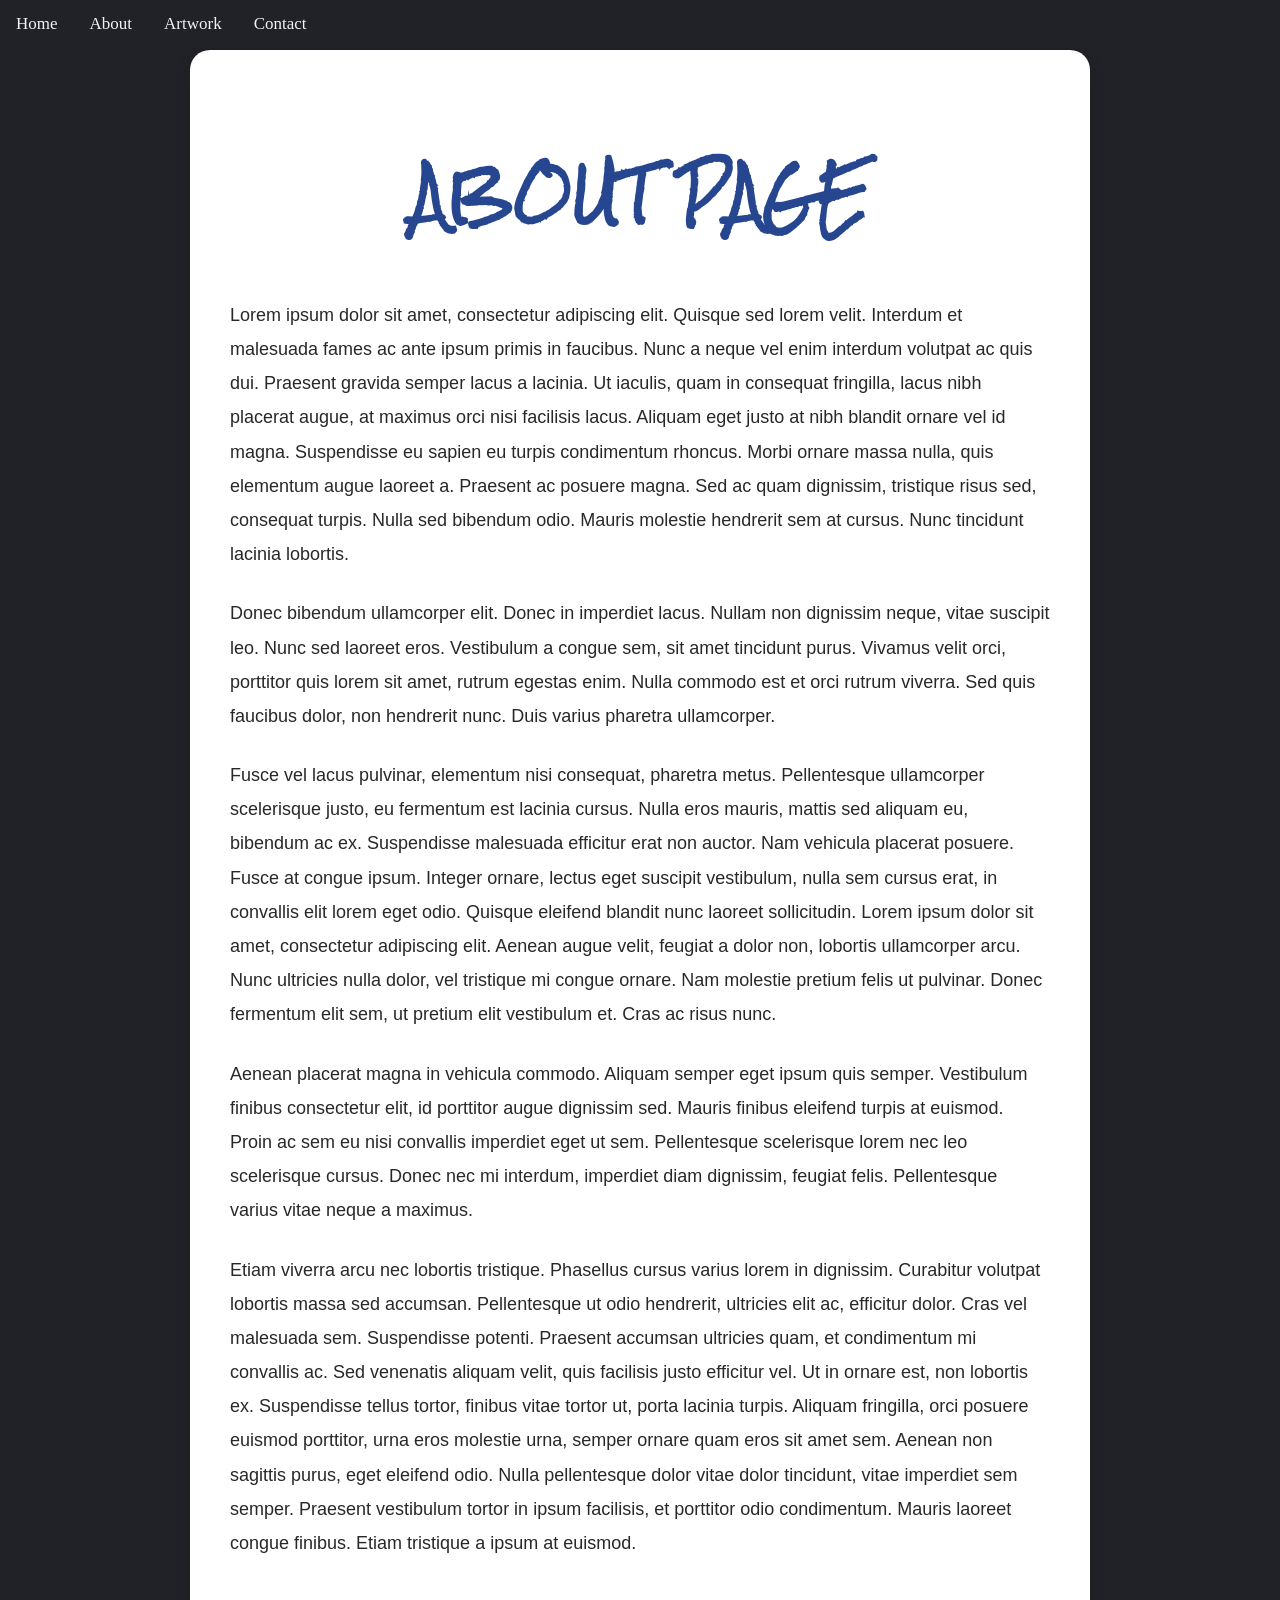
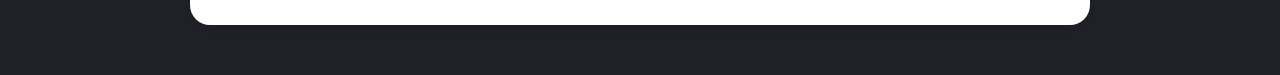
<file: about.html>
<!doctype html>
<html lang="en">
<head>
    <meta charset="UTF-8">
    <meta name="viewport" content="width=device-width, initial-scale=1.0">
    <title>ABOUT ABOUT ABOUT</title>
	<link rel="preconnect" href="https://fonts.googleapis.com">
<link rel="preconnect" href="https://fonts.gstatic.com" crossorigin>
<link href="https://fonts.googleapis.com/css2?family=Google+Sans+Flex:opsz,wght@6..144,1..1000&family=Rock+Salt&display=swap" rel="stylesheet">
	<link rel="stylesheet" href="./assets/css/styles.css">
	<style>
		/* PARAGRAPHS */
.about-container p {
    font-size: 18px;
    line-height: 1.9;
    margin-bottom: 25px;
    color: rgb(40, 40, 40);
}
.about-container {
    max-width: 900px;
    margin: 50px auto;
    padding: 40px;

    background-color: white;

    border-radius: 20px;

    box-shadow: 0px 4px 15px rgba(0,0,0,0.15);
}
		
h1 {
    text-align: center;
    margin-top: 40px;
    font-size: 55px;
    color: rgb(39, 70, 144);
    font-family: "Rock Salt", cursive;
}

body {
    margin: 0;
    font-family: "Google Sans Flex", sans-serif;
}
	</style>
</head>
	
<body>

<div class="topnav">
	<a href="index.html">Home</a>
	<a href="about.html">About</a>
	<a href="artwork.html">Artwork</a>
	<a href="contact.html">Contact</a>
</div>

<div class="about-container">	
	<h1>ABOUT PAGE</h1>	
  <p>
    Lorem ipsum dolor sit amet, consectetur adipiscing elit. Quisque sed lorem velit. Interdum et malesuada fames ac ante ipsum primis in faucibus. Nunc a neque vel enim interdum volutpat ac quis dui. Praesent gravida semper lacus a lacinia. Ut iaculis, quam in consequat fringilla, lacus nibh placerat augue, at maximus orci nisi facilisis lacus. Aliquam eget justo at nibh blandit ornare vel id magna. Suspendisse eu sapien eu turpis condimentum rhoncus. Morbi ornare massa nulla, quis elementum augue laoreet a. Praesent ac posuere magna. Sed ac quam dignissim, tristique risus sed, consequat turpis. Nulla sed bibendum odio. Mauris molestie hendrerit sem at cursus. Nunc tincidunt lacinia lobortis. 
  </p>
  <p>
    Donec bibendum ullamcorper elit. Donec in imperdiet lacus. Nullam non dignissim neque, vitae suscipit leo. Nunc sed laoreet eros. Vestibulum a congue sem, sit amet tincidunt purus. Vivamus velit orci, porttitor quis lorem sit amet, rutrum egestas enim. Nulla commodo est et orci rutrum viverra. Sed quis faucibus dolor, non hendrerit nunc. Duis varius pharetra ullamcorper. 
  </p>
  <p>
    Fusce vel lacus pulvinar, elementum nisi consequat, pharetra metus. Pellentesque ullamcorper scelerisque justo, eu fermentum est lacinia cursus. Nulla eros mauris, mattis sed aliquam eu, bibendum ac ex. Suspendisse malesuada efficitur erat non auctor. Nam vehicula placerat posuere. Fusce at congue ipsum. Integer ornare, lectus eget suscipit vestibulum, nulla sem cursus erat, in convallis elit lorem eget odio. Quisque eleifend blandit nunc laoreet sollicitudin. Lorem ipsum dolor sit amet, consectetur adipiscing elit. Aenean augue velit, feugiat a dolor non, lobortis ullamcorper arcu. Nunc ultricies nulla dolor, vel tristique mi congue ornare. Nam molestie pretium felis ut pulvinar. Donec fermentum elit sem, ut pretium elit vestibulum et. Cras ac risus nunc. 
  </p>
  <p>
    Aenean placerat magna in vehicula commodo. Aliquam semper eget ipsum quis semper. Vestibulum finibus consectetur elit, id porttitor augue dignissim sed. Mauris finibus eleifend turpis at euismod. Proin ac sem eu nisi convallis imperdiet eget ut sem. Pellentesque scelerisque lorem nec leo scelerisque cursus. Donec nec mi interdum, imperdiet diam dignissim, feugiat felis. Pellentesque varius vitae neque a maximus.
  </p>
  <p>
    Etiam viverra arcu nec lobortis tristique. Phasellus cursus varius lorem in dignissim. Curabitur volutpat lobortis massa sed accumsan. Pellentesque ut odio hendrerit, ultricies elit ac, efficitur dolor. Cras vel malesuada sem. Suspendisse potenti. Praesent accumsan ultricies quam, et condimentum mi convallis ac. Sed venenatis aliquam velit, quis facilisis justo efficitur vel. Ut in ornare est, non lobortis ex. Suspendisse tellus tortor, finibus vitae tortor ut, porta lacinia turpis. Aliquam fringilla, orci posuere euismod porttitor, urna eros molestie urna, semper ornare quam eros sit amet sem. Aenean non sagittis purus, eget eleifend odio. Nulla pellentesque dolor vitae dolor tincidunt, vitae imperdiet sem semper. Praesent vestibulum tortor in ipsum facilisis, et porttitor odio condimentum. Mauris laoreet congue finibus. Etiam tristique a ipsum at euismod. 
  </p>
</div>

</body>
</html>
</file>
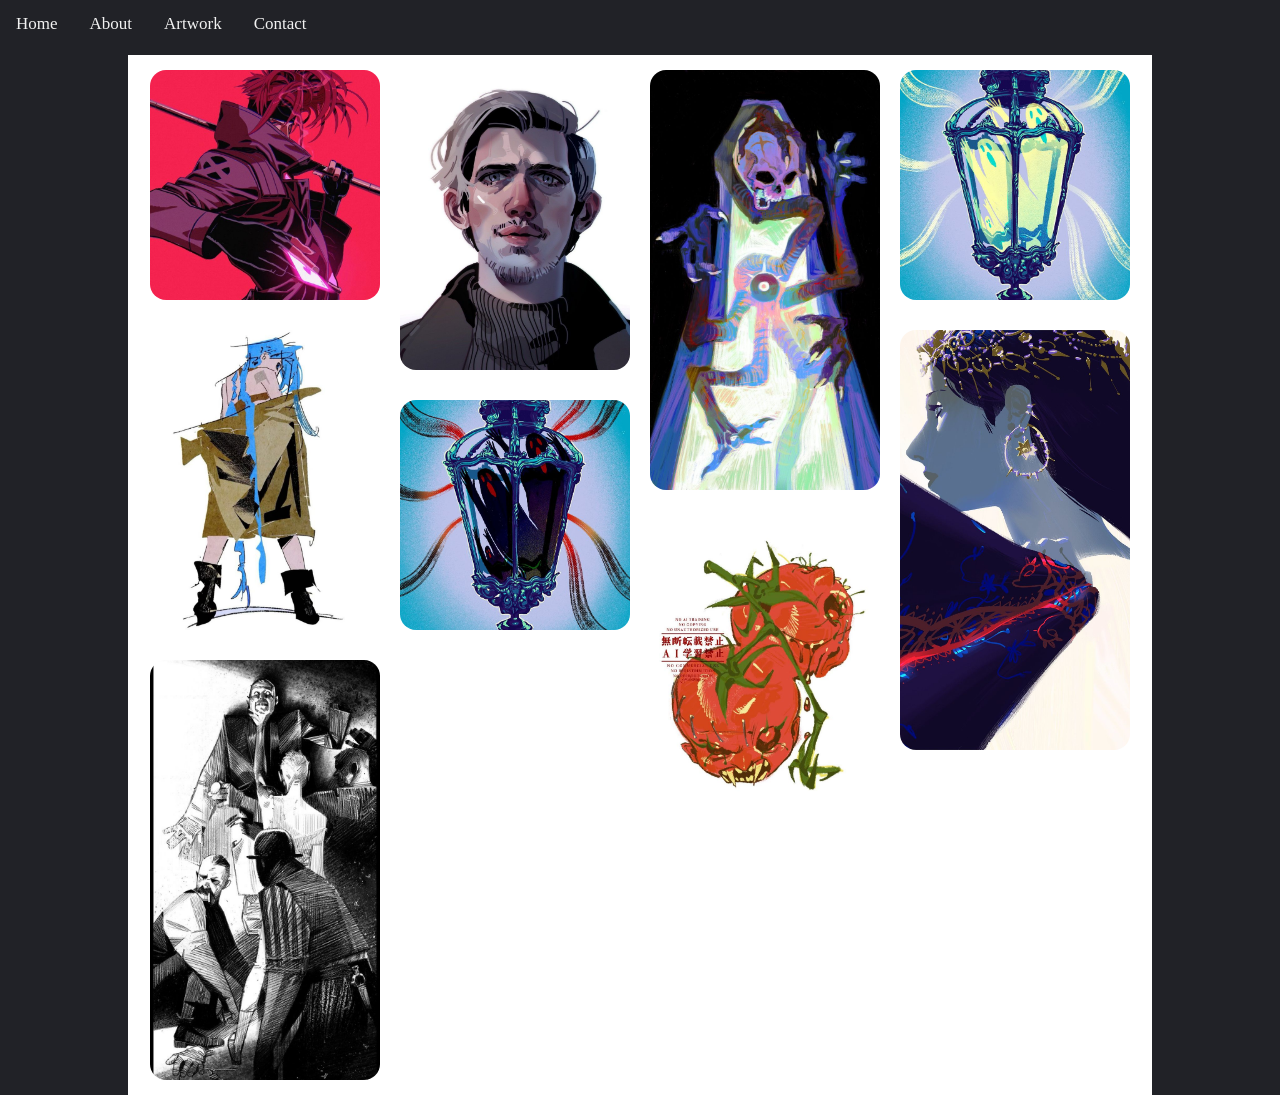
<file: artwork.html>
<!doctype html>
<html lang="en">
<head>
    <meta charset="UTF-8">
    <meta name="viewport" content="width=device-width, initial-scale=1.0">
    <title>Portfolio</title>
	<link rel="preconnect" href="https://fonts.googleapis.com">
<link rel="preconnect" href="https://fonts.gstatic.com" crossorigin>
<link href="https://fonts.googleapis.com/css2?family=Google+Sans+Flex:opsz,wght@6..144,1..1000&family=Rock+Salt&display=swap" rel="stylesheet">
	<link rel="stylesheet" href="./assets/css/styles.css">
	<style>
		    :root {
            --card_width: 250px;
            --row_increment: 10px;
            --card_border_radius: 16px;
            --card_small: 26;
            --card_medium: 33;
            --card_large: 45;
        }

        body {
            margin: 0;
			margin-top: 50px; /* Moves content 50px down from the top edge */
            padding: 0;
            padding-top: 5px;
    
        }

        .pin_container {
            margin: 0;
            padding: 0;
            width: 80vw;
            position: absolute;
            left: 50%;
            transform: translateX(-50%);

            display: grid;
            grid-template-columns: repeat(auto-fill, var(--card_width));
            grid-auto-rows: var(--row_increment);
            justify-content: center;

            background-color: white;
        }

        .card {
            padding: 0;
			overflow: hidden;
            margin: 15px 10px;
            border-radius: var(--card_border_radius);
            background-color: white;
        }
		
		.card img {
			width: 100%;
			height: 100%;
			object-fit: cover;
			display: block;
			border-radius: var(--card_border-radius);
		}

        .card_small {
            grid-row-end: span var(--card_small);
        }

        .card_medium {
            grid-row-end: span var(--card_medium);
        }

        .card_large {
            grid-row-end: span var(--card_large);
        }
	</style>
	
</head>
<body>

<div class="topnav">
	<a href="index.html">Home</a>
	<a href="about.html">About</a>
	<a href="artwork.html">Artwork</a>
	<a href="contact.html">Contact</a>
</div>

	<div class="pin_container">
		<div class="card card_small">
			 <img class="img-fluid" src="assets/img/gambit.jpg">
		</div>
		<!---->
		<div class="card card_medium">
			 <img class="img-fluid" src="assets/img/portrait1.jpg">
		</div>
		<!---->
		<div class="card card_large">
			<img class="img-fluid" src="assets/img/skull1.jpg">
		</div>
		<!---->
		<div class="card card_small">
			<img class="img-fluid" src="assets/img/ghostlantern.jpg">
		</div>
		<!---->
		<div class="card card_medium">
			<img class="img-fluid" src="assets/img/jinx1.jpg">
		</div>
		<!---->
		<div class="card card_large">
			<img clas="img-fluid" src="assets/img/portrait2.jpg">
		</div>
		<!---->
		<div class="card card_small">
			<img class="img-fluid" src="assets/img/ghostlatern2.jpg">
		</div>
		<!---->
		<div class="card card_medium">
			<img class="img-fluid" src="assets/img/angytomatoes.jpg">
		</div>
		<!---->
		<div class="card card_large">
			<img class="img-fluid" src="assets/img/dishonored.jpg">
		</div>
	</div>

</body>
</html>
</file>
<file: assets/css/styles.css>
/* styles.css */
/*
* {
	font-family: Arial;
}
*/

header {
	display: block;
	float: none;
}

body {
	display: flex;
	/* flex-direction: column; */
	background-color: rgb(33, 34, 39); /*SHADOW GREY*/
}

title {
	font-color: rgb(189, 212, 231); /*PALE SKY*/
}

p {
	font-family: "Google Sans Flex", sans-serif;
	font-size: 12px;
	color: rgb(33, 34, 39);
}

h1 {
	font-family: "Rock Salt";
	font-size: 40px;
	color: white;
}

.rock-salt-regular {
  font-family: "Rock Salt", cursive;
  font-weight: 400;
  font-style: normal;
}

.google-sans-flex-<uniquifier> {
  font-family: "Google Sans Flex", sans-serif;
  font-optical-sizing: auto;
  font-weight: <weight>;
  font-style: normal;
  font-variation-settings:
    "slnt" 0,
    "wdth" 100,
    "GRAD" 0,
    "ROND" 0;
}
/* FONTS END */

.row {
	display: flex; /* helps with "side by side" */
	flex-wrap: nowrap; /* So it doesn't stack, keeps it side by side! */
    }

* {box-sizing:border-box}

/* Slideshow container */
.slideshow-container {
  max-width: 1000px;
  position: relative;
  margin: auto;
}

/* Hide the images by default */
.mySlides {
  display: none;
}

/* Position the "next button" to the right */
.next {
  right: 0;
  border-radius: 3px 0 0 3px;
}

/* Caption text */
.text {
  color: #f2f2f2;
  font-size: 15px;
  padding: 8px 12px;
  position: absolute;
  bottom: 8px;
  width: 100%;
  text-align: center;
}

/* Number text (1/3 etc) */
.numbertext {
  color: #f2f2f2;
  font-size: 12px;
  padding: 8px 12px;
  position: absolute;
  top: 0;
}

/* Fading animation */
/*
.fade {
  animation-name: fade;
  animation-duration: 1.5s;
} 

@keyframes fade {
  from {opacity: .4}
  to {opacity: 1}
} */

/*TOP NAVIGATION BAR*/
.topnav {
	position: fixed;
	top: 0;
	width: 100%;
	z-index: 1000; /* High number to ensure it's on top */
	background-color: rgb(33, 34, 39); /* shadow grey */
	overflow: hidden;
}

/* Style the links inside the navigation bar */
.topnav a {
  float: left;
  color: #f2f2f2;
  text-align: center;
  padding: 14px 16px;
  text-decoration: none;
  font-size: 17px;
	font-family: "Google Sans Flex", sans serif;
}

/* Change the color of links on hover */
.topnav a:hover {
  background-color: rgb(189, 212, 231); /*PALE SKY*/
  color: rgb(33, 34, 39); /*SHADOW GREY*/
	border-radius: 20px /*MAKES ROUNDED EDGES*/
}

/* Add a color to the active/current link */
.topnav a.active {
  background-color: #04AA6D;
  color: white;
}
/* TOP NAVIGATION BAR END */

.icon {
	display: flex;
	flex-direction: row;
	justify-content: center;
	align-items: center;
	min-width: 40px;
	max-width: 40px;
	height: 40px;
	border-radius: 100%;
	background-color: white;
	color: var(--defaultBackground);
}

.info {
	display: flex;
	flex-direction: column;
	justify-content: center;
	margin-left: 10px;
	color: white;
	font-weight: bold;
}
</file>
